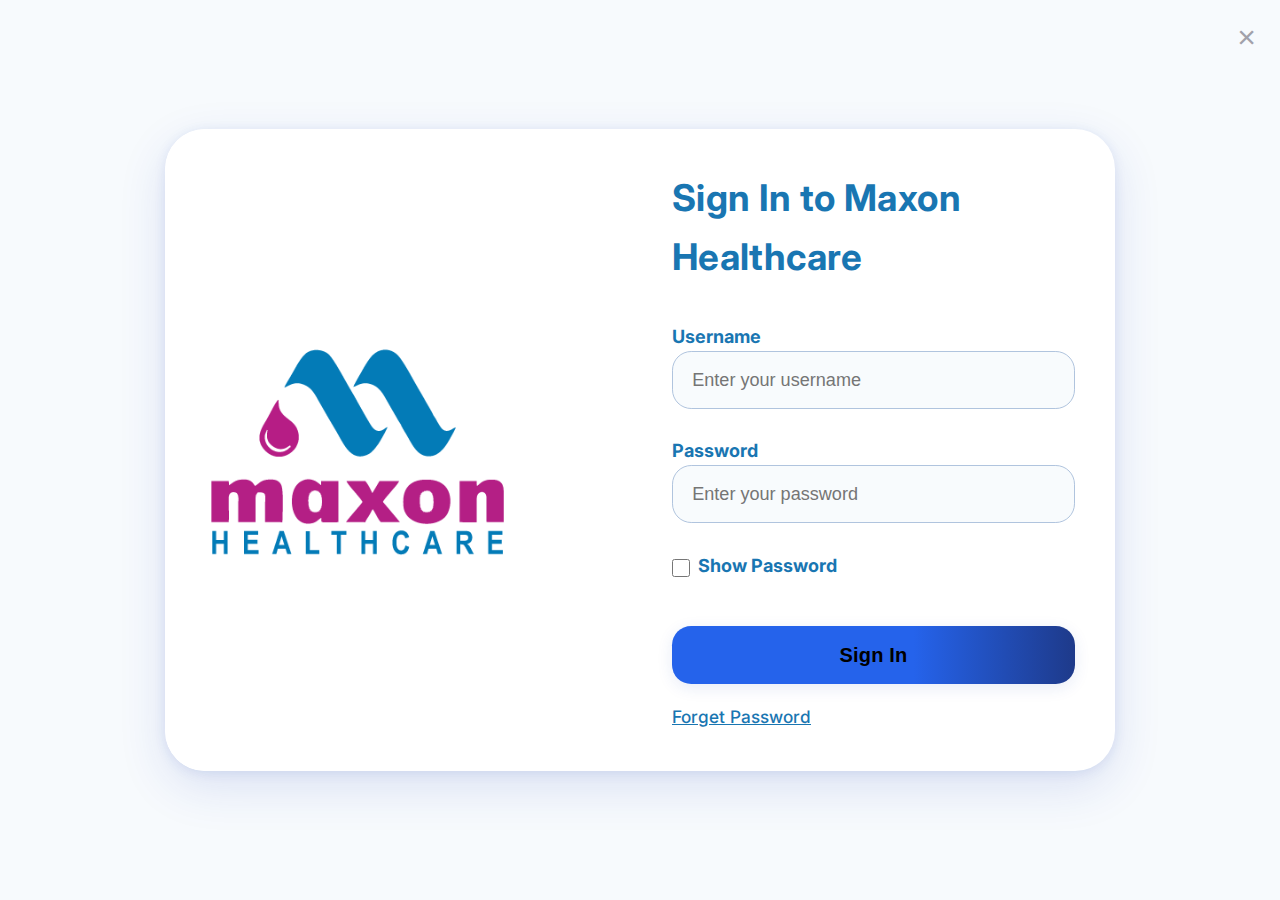
<file: dashboard.html>
<!DOCTYPE html>
<html lang="en">
<head>
    <meta charset="UTF-8">
    <meta name="viewport" content="width=device-width, initial-scale=1.0">
    <title>Maxon Dashboard</title>
    <link rel="icon" type="image/png" href="maxonlogo.png">
    <link rel="stylesheet" href="style.css">
    <link rel="stylesheet" href="https://cdnjs.cloudflare.com/ajax/libs/font-awesome/6.4.2/css/all.min.css">
    <style>
        body {
            background: linear-gradient(135deg, #f8fbfd 60%, #e0e7ff 100%);
            min-height: 100vh;
            animation: fadeInBg 1.2s;
        }
        @keyframes fadeInBg {
            from { opacity: 0; }
            to { opacity: 1; }
        }
        .dashboard-header {
            display: flex;
            align-items: center;
            justify-content: space-between;
            background: rgba(102,126,234,0.85);
            backdrop-filter: blur(8px);
            box-shadow: 0 4px 24px rgba(102,126,234,0.10);
            padding: 0 24px;
            height: 88px;
            position: sticky;
            top: 0;
            z-index: 100;
            border-bottom-left-radius: 18px;
            border-bottom-right-radius: 18px;
            animation: fadeInDownwards 0.7s;
        }
        .dashboard-logo img {
            height: 60px;
            background: #fff;
            border-radius: 10px;
            padding: 4px 12px;
            box-shadow: 0 2px 8px rgba(90,103,216,0.08);
            transition: transform 0.2s;
        }
        /*.dashboard-logo img:hover {
            transform: scale(1.06) rotate(-2deg);*/
        }
        .profile-menu {
            position: relative;
            display: flex;
            align-items: center;
        }
        .profile-avatar {
            width: 48px;
            height: 48px;
            border-radius: 50%;
            background: linear-gradient(135deg, #667eea 60%, #a3bffa 100%);
            display: flex;
            align-items: center;
            justify-content: center;
            font-size: 22px;
            font-weight: 700;
            color: #fff;
            cursor: pointer;
            margin-left: 12px;
            box-shadow: 0 2px 12px rgba(102,126,234,0.18);
            border: 2.5px solid #fff;
            transition: box-shadow 0.2s, transform 0.2s;
        }
        .profile-avatar:hover {
            box-shadow: 0 0 0 4px #a3bffa, 0 2px 16px #667eea44;
            transform: scale(1.08);
        }
        .profile-dropdown {
            display: none;
            position: absolute;
            right: 0;
            top: 60px;
            background: #fff;
            box-shadow: 0 8px 32px rgba(90,103,216,0.18);
            border-radius: 14px;
            min-width: 200px;
            z-index: 10;
            opacity: 0;
            transform: translateY(-10px);
            transition: opacity 0.25s, transform 0.25s;
        }
        .profile-dropdown.active {
            display: block;
            opacity: 1;
            transform: translateY(0);
        }
        .profile-dropdown ul {
            list-style: none;
            margin: 0;
            padding: 0;
        }
        .profile-dropdown li {
            padding: 15px 22px;
            cursor: pointer;
            font-size: 17px;
            color: #2c3e50;
            display: flex;
            align-items: center;
            gap: 12px;
            border-bottom: 1px solid #f1f5f9;
            transition: background 0.2s, color 0.2s;
        }
        .profile-dropdown li:last-child {
            border-bottom: none;
        }
        .profile-dropdown li:hover {
            background: #f1f5f9;
            color: #667eea;
        }
        .dashboard-main {
            max-width: 900px;
            margin: 4vw auto 0 auto;
            background: rgba(255,255,255,0.98);
            border-radius: 22px;
            box-shadow: 0 6px 32px rgba(90,103,216,0.10);
            padding: 4vw 2vw 6vw 2vw;
            position: relative;
            animation: fadeInUp 1s;
        }
        @keyframes fadeInUp {
            from { opacity: 0; transform: translateY(40px); }
            to { opacity: 1; transform: translateY(0); }
        }
        .dashboard-title {
            font-size: 2.3rem;
            font-weight: 800;
            color: #2c3e50;
            margin-bottom: 10px;
            letter-spacing: -1px;
        }
        .dashboard-subtitle {
            font-size: 1.15rem;
            color: #7b8794;
            margin-bottom: 28px;
        }
        .dashboard-user {
            font-size: 1.13rem;
            color: #667eea;
            margin-bottom: 32px;
        }
        .dashboard-actions-card {
            display: flex;
            flex-direction: column;
            align-items: center;
            background: rgba(245,247,255,0.95);
            border-radius: 18px;
            box-shadow: 0 2px 16px #a3bffa33;
            padding: 32px 18px 24px 18px;
            margin-bottom: 36px;
            border: 1.5px solid #e2e8f0;
        }
        .dashboard-actions {
            display: flex;
            gap: 24px;
            flex-wrap: wrap;
            justify-content: center;
            width: 100%;
        }
        .action-btn {
            display: inline-flex;
            align-items: center;
            gap: 10px;
            font-size: 1.13rem;
            font-weight: 700;
            border: none;
            outline: none;
            border-radius: 999px;
            padding: 15px 38px;
            background: linear-gradient(90deg, #667eea 60%, #5a67d8 100%);
            color: #fff;
            box-shadow: 0 2px 12px #667eea33;
            cursor: pointer;
            transition: background 0.2s, box-shadow 0.2s, transform 0.2s;
            text-decoration: none;
            font-family: inherit;
            letter-spacing: 0.5px;
        }
        .action-btn i {
            font-size: 1.2em;
        }
        .action-btn:hover {
            background: linear-gradient(90deg, #5a67d8 60%, #667eea 100%);
            box-shadow: 0 4px 24px #667eea44;
            transform: translateY(-2px) scale(1.04);
        }
        .report-section-card {
            background: rgba(255,255,255,0.98);
            border-radius: 18px;
            box-shadow: 0 2px 16px #a3bffa33;
            padding: 28px 12px 18px 12px;
            border: 1.5px solid #e2e8f0;
        }
        .pdf-viewer {
            width: 100%;
            min-height: 480px;
            border: 2.5px solid #e2e8f0;
            border-radius: 14px;
            margin-bottom: 0;
            box-shadow: 0 2px 16px #a3bffa33;
            transition: box-shadow 0.2s, border-color 0.2s;
        }
        .pdf-viewer:hover {
            box-shadow: 0 4px 32px #667eea44;
            border-color: #667eea;
        }
        @media (max-width: 600px) {
            .dashboard-header {
                flex-direction: row;
                height: auto;
                padding: 10px 8px;
                border-radius: 0 0 16px 16px;
                justify-content: space-between;
                align-items: center;
            }
            .dashboard-logo {
                justify-content: flex-start;
                flex: 1 1 0%;
                display: flex;
                align-items: center;
            }
            .profile-menu {
                justify-content: flex-end;
                flex: 1 1 0%;
                display: flex;
                align-items: center;
            }
            .dashboard-logo img {
                height: 38px;
            }
            .dashboard-main {
                padding: 16px 2vw 24px 2vw;
            }
            .dashboard-actions {
                flex-direction: column;
                gap: 16px;
            }
            .action-btn {
                padding: 12px 16px;
                font-size: 1rem;
                width: 100%;
                justify-content: center;
            }
            .dashboard-actions-card {
                padding: 18px 4px 14px 4px;
            }
            .report-section-card {
                padding: 12px 2px 8px 2px;
            }
            .pdf-viewer {
                min-height: 260px;
            }
        }
        /* Responsive PDF Modal */
        #pdfModal {
            display: none;
            position: fixed;
            top: 0; left: 0;
            width: 100vw; height: 100vh;
            background: rgba(0,0,0,0.45);
            z-index: 3000;
            align-items: center;
            justify-content: center;
            overflow: auto;
        }
        #pdfModal .pdf-modal-content {
            position: relative;
            background: #fff;
            border-radius: 18px;
            box-shadow: 0 8px 32px rgba(90,103,216,0.18);
            width: 90vw;
            max-width: 900px;
            height: 80vh;
            max-height: 90vh;
            display: flex;
            flex-direction: column;
            overflow: hidden;
        }
        #pdfModal iframe {
            width: 100%;
            height: 100%;
            border: none;
            border-radius: 0 0 18px 18px;
            flex: 1 1 auto;
            background: #f8fbfd;
        }
        #pdfModal .close-btn {
            position: absolute;
            background: #fff;
            border: 2px solid #667eea;
            font-size: 2.2rem;
            color: #667eea;
            cursor: pointer;
            z-index: 3010;
            line-height: 1;
            padding: 0 16px 2px 16px;
            border-radius: 50%;
            box-shadow: 0 2px 8px #667eea22;
            transition: background 0.2s, color 0.2s, box-shadow 0.2s;
            width: 50px;
            height: 50px;
            display: flex;
            align-items: center;
            justify-content: center;
        }
        #pdfModal .close-btn-desktop {
            top: 18px;
            right: 24px;
            display: flex;
        }
        #pdfModal .close-btn-desktop::before {
            content: '\00d7';
            font-size: 2.2rem;
            color: #667eea;
            display: block;
            width: 100%;
            text-align: center;
        }
        #pdfModal .close-btn-mobile {
            top: 18px;
            right: 24px;
            display: none;
        }
        #pdfModal .close-btn:hover {
            background: #667eea;
            color: #fff;
            box-shadow: 0 4px 16px #667eea44;
        }
        @media (max-width: 900px) {
            #pdfModal .pdf-modal-content {
                width: 98vw;
                height: 90vh;
                max-width: 99vw;
                max-height: 98vh;
                border-radius: 0.8rem;
            }
            #pdfModal .close-btn-desktop {
                display: none !important;
            }
            #pdfModal .close-btn-mobile {
                display: flex !important;
                position: absolute;
                top: 10px;
                right: 10px;
                font-size: 2.5rem;
                padding: 0 18px 2px 18px;
            }
        }
        @media (max-width: 600px) {
            #pdfModal .pdf-modal-content {
                width: 100vw;
                height: 100vh;
                border-radius: 0;
                max-width: 100vw;
                max-height: 100vh;
            }
            #pdfModal .close-btn-desktop {
                display: none !important;
            }
            #pdfModal .close-btn-mobile {
                display: flex !important;
                position: absolute;
                top: 12px;
                right: 12px;
                font-size: 2.7rem;
                padding: 0 22px 4px 22px;
            }
        }
        .progress-bar-container {
            width: 100%;
            height: 5px;
            background: #e0e7ff;
            border-radius: 4px;
            overflow: hidden;
            display: block;
        }
        .progress-bar {
            height: 100%;
            width: 0%;
            background: linear-gradient(90deg, #667eea 60%, #5a67d8 100%);
            transition: width 0.4s cubic-bezier(0.4,0,0.2,1);
        }
    </style>
</head>
<body>
    <div id="dashboardContent">
        <header class="dashboard-header">
            <div class="dashboard-logo">
                <img src="maxonlogo.png" alt="Maxon Logo">
            </div>
            <div class="profile-menu" id="profileMenu" style="display:none;">
                <span class="profile-avatar" id="profileAvatar">A</span>
                <div class="profile-dropdown" id="profileDropdown">
                    <ul>
                        <li onclick="showReport()"><i class="fa-solid fa-file-lines"></i>View Report</li>
                        <li onclick="downloadReport()"><i class="fa-solid fa-download"></i>Download Report</li>
                        <li onclick="signOut()"><i class="fa-solid fa-right-from-bracket"></i>Sign Out</li>
                    </ul>
                </div>
            </div>
        </header>
        <div class="progress-bar-container" id="progressBarContainer" style="display:block; margin-bottom: 12px;">
            <div class="progress-bar" id="progressBar" style="width:70%;"></div>
        </div>
        <main class="dashboard-main section-fade-in animate-up" id="dashboardMain" style="display:none;">
            <div class="dashboard-title" id="userName">
                <span id="userNameText">Welcome, [Name]</span>
            </div>
            <div class="dashboard-subtitle">Your personalized health dashboard</div>
            <div class="dashboard-user" id="userEmail">Email: <b>Not Found</b></div>
            <div class="dashboard-actions-card">
                <div class="dashboard-actions">
                    <button class="action-btn view-btn" onclick="showReport()"><i class="fa-solid fa-eye"></i> View Report</button>
                    <a href="#" id="downloadReportBtn" download class="action-btn download-btn"><i class="fa-solid fa-download"></i> Download Report</a>
                </div>
            </div>
        </main>
    </div>
    <!-- PDF Report Modal -->
    <div id="pdfModal">
      <!-- Desktop/Tablet Close Button -->
      <button onclick="closePdfModal()" aria-label="Close" class="close-btn close-btn-desktop"></button>
      <div class="pdf-modal-content">
        <!-- Mobile Close Button -->
        <button onclick="closePdfModal()" aria-label="Close" class="close-btn close-btn-mobile">&times;</button>
        <iframe id="pdfReportFrame" src="" allowfullscreen></iframe>
      </div>
    </div>
    <script>
        // Profile menu toggle

        const avatar = document.getElementById('profileAvatar');
        const dropdown = document.getElementById('profileDropdown');
        document.addEventListener('click', function(e) {
            if (avatar.contains(e.target)) {
                dropdown.classList.toggle('active');
            } else if (!dropdown.contains(e.target)) {
                dropdown.classList.remove('active');
            }
        });
        // Menu actions
        function showReport() {
            // Get the PDF URL from the iframe or fallback
            const pdfFrame = document.getElementById('pdfReportFrame');
            const pdfUrl = pdfFrame && pdfFrame.src ? pdfFrame.src : 'Profile_maxon.pdf';

            // Simple mobile detection
            const isMobile = /iPhone|iPad|iPod|Android/i.test(navigator.userAgent);

            if (isMobile) {
                // On mobile, open PDF in a new tab
                window.open(pdfUrl, '_blank');
            } else {
                // On desktop, show the modal
                document.getElementById('pdfModal').style.display = 'flex';
                if (typeof dropdown !== 'undefined') dropdown.classList.remove('active');
            }
        }
        function downloadReport() {
            window.open('Profile_maxon.pdf', '_blank');
            dropdown.classList.remove('active');
        }
        // Animate section fade-in
        document.addEventListener('DOMContentLoaded', function() {
            const section = document.querySelector('.section-fade-in');
            section.classList.add('animate-up');
        });
        // Only keep signOut function
        function signOut() {
            // Clear session cookie and localStorage
            //document.cookie = 'maxon_session=; expires=Thu, 01 Jan 1970 00:00:00 UTC; path=/;';
            localStorage.removeItem('userData');

            window.location.href = 'login.html';
        }
        // PDF modal logic
        function closePdfModal() {
            document.getElementById('pdfModal').style.display = 'none';
        }
        // --- Authenticate and fetch user data from backend on load ---
        document.addEventListener('DOMContentLoaded', async function() {
          // Show progress bar below header
          const progressBarContainer = document.getElementById('progressBarContainer');
          const progressBar = document.getElementById('progressBar');
          const profileMenu = document.getElementById('profileMenu');
          const dashboardMain = document.getElementById('dashboardMain');
          progressBarContainer.style.display = 'block';
          progressBar.style.width = '10%';
          profileMenu.style.display = 'none';
          dashboardMain.style.display = 'none';

          // Get username (name) and password from localStorage
          let userDataStr = localStorage.getItem('userData');
          if (!userDataStr) {
            progressBar.style.width = '100%';
            setTimeout(() => progressBarContainer.style.display = 'none', 400);
            alert('You are not logged in! Please log in.');
            window.location.href = 'login.html';
            return;
          }
          let userData;
          try {
            userData = JSON.parse(userDataStr);
          } catch {
            progressBar.style.width = '100%';
            setTimeout(() => progressBarContainer.style.display = 'none', 400);
            alert('Session data is corrupted. Please log in again.');
            return;
          }
          if (!userData.name || !userData.password) {
            progressBar.style.width = '100%';
            setTimeout(() => progressBarContainer.style.display = 'none', 400);
            alert('Session data is incomplete. Please log in again.');
            return;
          }
          try {
            progressBar.style.width = '10%';
            const response = await fetch('/dashboard', {
              method: 'POST',
              headers: { 'Content-Type': 'application/json' },
              body: JSON.stringify({ name: userData.name, password: userData.password })
            });
            progressBar.style.width = '50%';
            if (response.ok) {
                //return alert('Login successfully!');
            }
            else {
                progressBar.style.width = '100%';
                setTimeout(() => progressBarContainer.style.display = 'none', 400);
                alert('Session expired or invalid EmpId');
                signOut();
                window.location.href = 'login.html';
                return;
            }
            const data = await response.json();
            progressBar.style.width = '90%';
            // Update UI with backend data
            document.getElementById('userName').textContent = `Welcome, Emp ID: ${data.emp_id || ''}`;
            const pdfUrl = data.pdf || 'Profile_maxon.pdf';
            if (data.pdf && data.pdf_filename) {
                const base64Pdf = data.pdf;
                const pdfFilename = data.pdf_filename;
                const binaryString = atob(base64Pdf);
                const len = binaryString.length;
                const bytes = new Uint8Array(len);
                for (let i = 0; i < len; i++) {
                    bytes[i] = binaryString.charCodeAt(i);
                }
                const blob = new Blob([bytes], {type: 'application/pdf'});
                const blobUrl = URL.createObjectURL(blob);
                document.getElementById('pdfReportFrame').src = blobUrl;
                const downloadBtn = document.getElementById('downloadReportBtn');
                downloadBtn.download = data.pdf_filename;
                downloadBtn.href = blobUrl;
                window.addEventListener('beforeunload', () => {
                    URL.revokeObjectURL(blobUrl);
                });
            }
            // Hide progress bar after everything is loaded
            progressBar.style.width = '100%';
            setTimeout(() => {
                progressBarContainer.style.display = 'none';
                profileMenu.style.display = 'flex';
                dashboardMain.style.display = 'block';
            }, 500);
          } catch (err) {
            progressBar.style.width = '100%';
            setTimeout(() => progressBarContainer.style.display = 'none', 400);
            alert(err);
          }
        });
    </script>
</body>
</html>
</file>
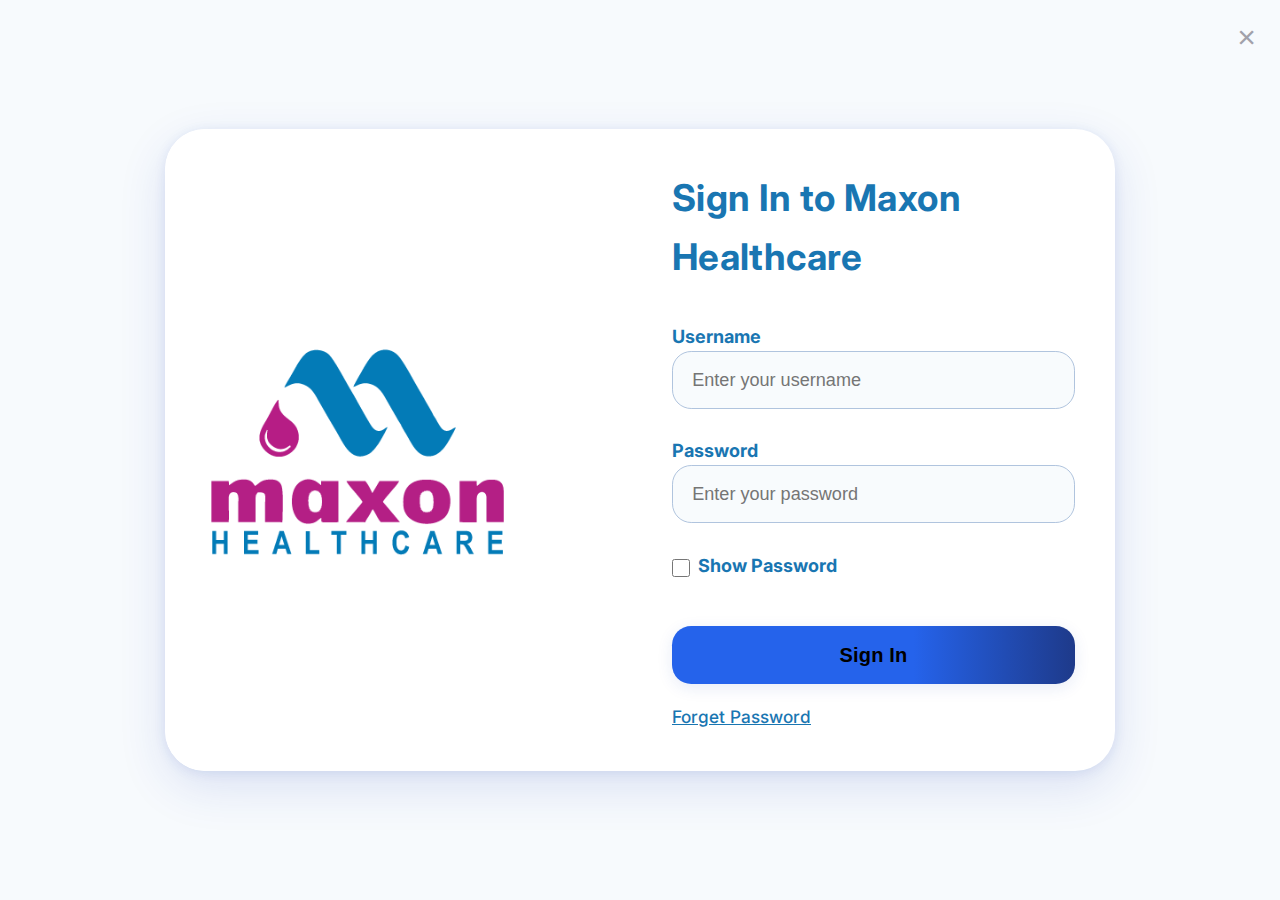
<file: login.html>
<!DOCTYPE html>
<html>
<head>
  <title>Login - Maxon Healthcare</title>
  <meta charset="utf-8" />
  <meta name="viewport" content="width=device-width, initial-scale=1.0">
  <link rel="icon" type="image/png" href="maxonlogo.png">
  <link rel="stylesheet" href="style.css">
</head>
<body>
<script>
document.addEventListener('DOMContentLoaded', function() {
  openLoginPopup();
});
if (localStorage.getItem('userData').length > 0) {
        //alert('You are already logged in!');
        window.location.href = 'dashboard.html';
      }
</script>
<div id="loginPopup">
  <div class="login-landscape-container">
    <!-- Logo Side -->
    <div class="login-logo-side">
      <img src="maxonlogo.png" alt="Maxon Healthcare Logo">
    </div>
    <button onclick="closeLoginPopup()" class="close-btn" aria-label="Close">&times;</button>
    <div class="login-divider"></div>
    <!-- Form Side -->
    <div class="login-form-side">
      <h2>Sign In to Maxon Healthcare</h2>
      <form id="modalLoginForm">
        <div>
          <label for="modalLoginEmail">Username</label>
          <input id="modalLoginEmail" name="username" type="text" required placeholder="Enter your username">
        </div>
        <div>
          <label for="modalLoginPassword">Password</label>
          <input id="modalLoginPassword" name="password" type="password" required placeholder="Enter your password">
        </div>
        <div class="show-password-row">
          <input type="checkbox" id="showPassword">
          <label for="showPassword">Show Password</label>
        </div>
        <div id="modalLoginError" style="display:none; color: red; text-align: center;"></div>
        <button type="submit">Sign In</button>
      </form>
      <a href="#">Forget Password</a>
    </div>
  </div>
</div>

<script>



// Open login popup
function openLoginPopup() {
    document.getElementById('loginPopup').style.display = 'flex';
}
// Close login popup
function closeLoginPopup() {
    document.getElementById('loginPopup').style.display = 'none';
    document.getElementById('modalLoginForm').reset();
    document.getElementById('modalLoginError').style.display = 'none';
    // If on login.html as a standalone page, redirect to home
    if (window.location.pathname.endsWith('login.html')) {
        window.location.href = 'index.html';
    }
}
// Dismiss login popup when clicking outside or pressing Escape
(function() {
  const loginPopup = document.getElementById('loginPopup');
  if (loginPopup) {
    loginPopup.addEventListener('click', function(e) {
      if (e.target === loginPopup) closeLoginPopup();
    });
    document.addEventListener('keydown', function(e) {
      if (loginPopup.style.display === 'flex' && (e.key === 'Escape' || e.keyCode === 27)) closeLoginPopup();
    });
  }
})();
// Login validation logic
const modalLoginForm = document.getElementById('modalLoginForm');
if (modalLoginForm) {
  modalLoginForm.addEventListener('submit', async function(e) {

    e.preventDefault();
    const name = document.getElementById('modalLoginEmail').value.trim();
    const password = document.getElementById('modalLoginPassword').value;

    if (!name || !password) {
      alert('Please enter both username and password.');
      return;
    }

    try {
      const response = await fetch('/login', {
        method: 'POST',
        headers: { 'Content-Type': 'application/json' },
        body: JSON.stringify({ name, password })
      });

      if (response.ok) {
        // Save user data to localStorage for dashboard authentication
        localStorage.setItem('userData', JSON.stringify({ name, password }));
        window.location.href = 'dashboard.html';
        //store the username and password
        //const data = await response.json();
                // Display HTML message content
                //if (true) {
                //   document.documentElement.innerHTML = data.html;
                //   document.getElementById('userName').textContent = 'Welcome, '+data.emp_id;
                //   alert('executing in login.html');
                //} else {
                //    document.documentElement.innerHTML = '<p style="color: grey;">No HTML message provided in the response.</p>';
                //}
      } else {
        alert('Wrong username or password');
        document.getElementById('modalLoginError').textContent = 'Invalid username or password';
        document.getElementById('modalLoginError').style.display = 'block';
      }
    } catch (err) {
      alert(err);
    }
  });
}
// Update Login button in mobile and desktop to open popup
document.addEventListener('DOMContentLoaded', function() {
  document.querySelectorAll('a[href="login.html"], .menu-item-action[href="login.html"]').forEach(function(btn) {
    btn.addEventListener('click', function(e) {
      e.preventDefault();
      openLoginPopup();
    });
  });
});
document.getElementById('showPassword').addEventListener('change', function() {
  var pwd = document.getElementById('modalLoginPassword');
  pwd.type = this.checked ? 'text' : 'password';
});
</script>
<!--script src="main.js"></script-->
</body>
</html>
</file>
<file: style.css>
/* ========================================
   MAXON HEALTHCARE - CLEANED STYLE.CSS
   ======================================== */

/* Import Google Fonts for consistent typography */
@import url('https://fonts.googleapis.com/css2?family=Inter:wght@300;400;600;700;800;900&display=swap');

/* ========================================
   BASE STYLES & RESET
   ======================================== */
* {
    margin: 0;
    padding: 0;
    box-sizing: border-box;
}

body {
    font-family: 'Inter', sans-serif;
    line-height: 1.6;
    color: #2c3e50; /* Dark blue-gray for excellent contrast */
    background-color: #f7fafd; /* Very light, almost white background for clean premium feel */
    overflow-x: hidden; /* Prevent horizontal scroll due to animations */
    min-height: 100vh;
}

html, body {
    height: 100%;
    min-height: 100%;
}




/* ========================================
   HEADER STYLES (From test.html) - FIXED LAYOUT
   ======================================== */

/* Main Header Container - Sticky header with modern design */
#header_div {
    position: fixed !important;
    width: 100vw ;
    height: 100px ;
    background: #fff !important;
    z-index: 10;
    border-bottom: none !important;
    box-shadow: none !important;
}

/* Logo Section - Left side of header */
#header_div_left .logo-img {
    height: 72px;
    width: auto;
    cursor: pointer;
    object-fit: contain; /* Maintains aspect ratio */
    margin-right: 0; /* Remove any margin to eliminate gap */
}

/* Main Navigation - Right next to logo */
#header_div_right {
    flex-grow: 1; /* Takes available space */
    display: flex;
    justify-content: flex-start; /* Changed: Start from left, right next to logo */
    align-items: center;
    height: 100%;
    margin-left: 0; /* Remove any margin to eliminate gap */
}

.main-nav {
    display: flex;
    gap: 25px; /* Spacing between navigation items */
    font-size: 18px;
    list-style: none;
    margin: 0;
    padding: 0;
    margin-left: 0; /* Ensure no left margin */
}

.main-nav li a {
    text-decoration: none;
    color: #2c3e50;
    font-weight: 600;
    padding: 10px 0;
    transition: color 0.3s ease, transform 0.3s ease;
    position: relative; /* Needed for underline effect */
}

/* Hover effects for navigation links */
.main-nav li a:hover {
    color: #667eea; /* Primary blue color on hover */
    transform: translateY(-2px); /* Slight lift effect */
}

/* Animated underline effect on hover */
.main-nav li a::after {
    content: '';
    position: absolute;
    width: 0;
    height: 2px;
    bottom: 0;
    left: 0;
    background-color: #667eea;
    transition: width 0.3s ease;
}

.main-nav li a:hover::after {
    width: 100%;
}

/* Action Buttons - Right side of header */
.header_button {
    flex-shrink: 0; /* Prevents shrinking */
    display: flex;
    align-items: center;
    height: 100%;
    margin-left: auto; /* Push to the right */
}

.action-buttons {
    display: flex;
    align-items: center;
    gap: 15px;
    list-style: none;
    margin: 0;
    padding: 0;
}

.action-buttons li {
    cursor: pointer;
    display: flex;
    align-items: center;
    gap: 5px;
    font-size: 16px;
    font-weight: 500;
    color: #4a5568;
    transition: color 0.3s ease, transform 0.3s ease;
}

.action-buttons li img {
    width: 25px;
    height: 25px;
    object-fit: contain;
}

.action-buttons li:hover {
    color: #667eea;
    transform: translateY(-2px);
}

.action-buttons li a {
    text-decoration: none;
    color: inherit;
}

/* ========================================
   SCROLL ANIMATIONS - FIXED FADE EFFECT
   ======================================== */

/* General Fade-in for sections on scroll - REDUCED FADE */
.section-fade-in {
    opacity: 0.9; /* Start more visible instead of completely invisible */
    transform: translateY(40px); /* Smaller movement to reduce jarring effect */
    transition: opacity 0.6s cubic-bezier(0.25, 0.46, 0.45, 0.94), 
                transform 0.6s cubic-bezier(0.25, 0.46, 0.45, 0.94);
}

/* Animation when scrolling DOWN - sections come from bottom */
.section-fade-in.animate-up {
    opacity: 1;
    transform: translateY(0);
}

/* Animation when scrolling UP - sections come from top */
.section-fade-in.animate-down {
    opacity: 1;
    transform: translateY(0);
    animation: fadeInDownwards 0.6s cubic-bezier(0.25, 0.46, 0.45, 0.94);
}

/* Keyframe for sections coming from above when scrolling up */
@keyframes fadeInDownwards {
    from { 
        opacity: 0.8; /* Less dramatic fade */
        transform: translateY(-40px); /* Smaller movement */
    }
    to { 
        opacity: 1; 
        transform: translateY(0); 
    }
}

/* ========================================
   ANIMATIONS
   ======================================== */

/* Menu fade-in animations for header elements */
@keyframes menuFadeIn {
    0% { opacity: 0; transform: translateX(-40px); }
    100% { opacity: 1; transform: translateX(0); }
}

@keyframes menuFadeInRight {
    0% { opacity: 0; transform: translateX(40px); }
    100% { opacity: 1; transform: translateX(0); }
}

/* Button hover animation */
@keyframes bounce-scale {
    0%, 100% { transform: scale(1); }
    50% { transform: scale(1.06); box-shadow: 0 20px 40px rgba(0, 0, 0, 0.3); }
}

.btn-primary:hover {
    animation: bounce-scale 0.4s ease-in-out;
}

/* ========================================
   HERO SECTION STYLES
   ======================================== */

/* Hero background with gradient overlay */
.hero-background {
    background-image: linear-gradient(rgba(0, 50, 120, 0.95), rgba(0, 50, 120, 0.99)), url("Images/Home Background.jpg");
    background-position: center center;
    background-repeat: no-repeat;
    background-size: cover;
    position: relative;
    overflow: hidden; /* Hide overflow from particles */
}

/* Hero text animations */
.hero-title, .hero-subtitle, .discover-btn-float {
  animation: none !important;
  transition: none !important;
  transform: none !important;
  opacity: 1 !important;
}

/* Hero animation keyframes 
@keyframes fadeInDown {
    from { opacity: 0; transform: translateY(-80px); }
    to { opacity: 1; transform: translateY(0); }
}

@keyframes fadeInUp {
    from { opacity: 0; transform: translateY(80px); }
    to { opacity: 1; transform: translateY(0); }
}

@keyframes zoomIn {
    from { opacity: 0; transform: scale(0.5); }
    to { opacity: 1; transform: scale(1); }
}*/

/* ========================================
   CARD EFFECTS & HOVER ANIMATIONS
   ======================================== */

/* Card hover effects for services, testimonials, etc. */
.card-effect {
    transition: transform 0.4s cubic-bezier(0.25, 0.46, 0.45, 0.94), 
                box-shadow 0.4s cubic-bezier(0.25, 0.46, 0.45, 0.94), 
                border-color 0.4s ease-out;
    border: 1px solid #e9eff5;
    border-radius: 1.25rem;
}

.card-effect:hover {
    transform: translateY(-15px) rotateX(3deg); /* 3D lift effect */
    box-shadow: 0 25px 50px rgba(0, 0, 0, 0.2);
    border-color: #003366;
}

.card-effect .fas {
    transition: color 0.4s cubic-bezier(0.25, 0.46, 0.45, 0.94), 
                transform 0.4s cubic-bezier(0.25, 0.46, 0.45, 0.94);
}

.card-effect:hover .fas {
    color: #003366;
    transform: scale(1.25) rotateY(15deg);
}

/* ========================================
   SERVICE CARDS - ORIGINAL STYLING
   ======================================== */

/* Service card styling with background images - ORIGINAL DESIGN */
.service-card {
    position: relative;
    width: 100%;
    height: 250px; /* Fixed height to match image size */
    background-size: cover;
    background-position: center;
    background-repeat: no-repeat;
    border-radius: 0; /* Square to match image shape */
    overflow: hidden;
    transition: all 0.4s ease;
    border-bottom: 4px solid #ee8ce3; /* Pink border bottom */
}

.service-card .service-content {
    position: relative;
    z-index: 2;
    padding: 1.5rem;
    text-align: center;
    color: white;
    height: 100%;
    display: flex;
    flex-direction: column;
    justify-content: center;
    align-items: center;
    background: rgba(0, 0, 0, 0.8); /* Much darker overlay for better text readability */
}

.service-card .service-content i {
    font-size: 2.5rem;
    margin-bottom: 0.75rem;
    color: white;
    text-shadow: 3px 3px 6px rgba(0, 0, 0, 0.9); /* Stronger text shadow */
}

.service-card .service-content h3 {
    font-size: 1.25rem;
    font-weight: 700;
    margin-bottom: 0.75rem;
    color: white;
    text-shadow: 3px 3px 6px rgba(0, 0, 0, 0.9); /* Stronger text shadow */
}

.service-card .service-content p {
    font-size: 0.9rem;
    line-height: 1.5;
    opacity: 1;
    color: white;
    text-shadow: 2px 2px 4px rgba(0, 0, 0, 0.9); /* Stronger text shadow */
}

/* Hover effect for service cards */
.service-card:hover {
    transform: translateY(-8px);
    box-shadow: 0 15px 35px rgba(0, 0, 0, 0.4);
}

/* ========================================
   STATISTICS & COUNTERS
   ======================================== */

/* Animated number counter styling */
.stat-number {
    font-family: 'Inter', sans-serif;
    font-weight: 900;
    color: #003366;
    font-size: 4rem;
    line-height: 1;
    margin-bottom: 0.75rem;
    text-shadow: 1px 1px 4px rgba(0,0,0,0.15);
}

#india-map-section ul {
  list-style-type: disc;
}


.stat-text {
    color: #4a5568;
    font-weight: 600;
}

/* ========================================
   FIXED FOOTER
   ======================================== */

/* Fixed footer at bottom of page */
.fixed-footer {
    position: fixed;
    bottom: 0;
    left: 0;
    right: 0;
    background: linear-gradient(135deg, #667eea 0%, #764ba2 100%);
    color: white;
    padding: 10px 0;
    box-shadow: 0 -2px 10px rgba(0, 0, 0, 0.1);
    z-index: 999;
    opacity: 0;
    pointer-events: none;
    transform: translateY(100%);
    transition: opacity 0.7s cubic-bezier(0.25,0.46,0.45,0.94), transform 0.7s cubic-bezier(0.25,0.46,0.45,0.94);
}

body.show-footer .fixed-footer {
    opacity: 1;
    pointer-events: auto;
    transform: translateY(0);
}

.fixed-footer .container {
    display: flex;
    justify-content: space-between;
    align-items: center;
    max-width: 1200px;
    margin: 0 auto;
    padding: 0 20px;
}

.fixed-footer p {
    margin: 0;
    font-size: 0.9rem;
}

.fixed-footer a {
    color: white;
    text-decoration: none;
    transition: opacity 0.3s ease;
}

.fixed-footer a:hover {
    opacity: 0.8;
}

/* ========================================
   MAIN CONTENT LAYOUT
   ======================================== */

main {
    flex: 1 0 auto;
    padding-bottom: 60px; /* Space for fixed footer */
}

footer {
    flex-shrink: 0;
}


/* ========================================
   RESPONSIVE DESIGN
   ======================================== */

/* Mobile responsive styles */
@media (max-width: 768px) {
    /* Header mobile layout */
    #header_div {

        position: fixed !important;
        top: 0 !important;
        left: 0 !important;
        width: 100vw !important;
        z-index: 2000 !important;
        /*background: transparent !important;*/
        backdrop-filter: none !important;
        box-shadow: none !important;
        height: 30vh !important;
        transition: height 0.4s, background 0.4s !important;
    }
    #header_div.shrunk {
        height: 56px !important;
        background: transparent !important;
    }
    main, .main-content, body > main {
        padding-top: 56px !important;
        transition: padding-top 0.4s !important;
    }

    .main-nav {
        flex-direction: column;
        gap: 10px;
        margin: 20px 0;
        justify-content: center; /* Center nav on mobile */
    }

    .action-buttons {
        flex-wrap: wrap;
        justify-content: center;
        gap: 10px;
    }

    /* Fixed footer mobile layout */
    .fixed-footer .container {
        flex-direction: column;
        gap: 5px;
        text-align: center;
    }

    /* Hero text mobile sizing */
    .hero-title {
        font-size: 2rem !important;
    }

    .hero-subtitle {
        font-size: 1rem !important;
    }

    /* Service cards mobile sizing */
    .service-card {
        min-height: 180px;
    }

    /* Statistics mobile sizing */
    .stat-number {
        font-size: 2.2rem;
    }

    /* Mobile menu enhancements */
    #header_div_right ul li a {
        padding: 8px 12px;
        display: block;
    }
    
    #header_div_right ul li a:hover {
        color: var(--maxon-primary);
    }

    #header_div_left .logo-img, #header_div_left img {
        height: 60px !important;
        max-width: 120px !important;
        min-width: 60px !important;
    }
    #header_div_right ul li a, .header_button ul li a {
        font-size: 5px !important;
        padding: 1px 4px !important;
        border-radius: 10px !important;
    }
    .header_button ul li a img {
        width: 12px !important;
        height: 12px !important;
    }
    /* Home hero image/slideshow sizing for mobile */
    #home-slideshow, .home-hero-img, .slideshow-img {
        height: 180px !important;
        min-height: 120px !important;
        max-height: 200px !important;
        object-fit: contain !important;
    }
    /* Medical camp gallery pop-up animation */
    .gallery-img-pop {
        opacity: 0;
        transform: translateY(40px) scale(0.95);
        transition: opacity 0.6s, transform 0.6s;
        will-change: opacity, transform;
    }
    .gallery-img-pop.pop-in {
        opacity: 1;
        transform: translateY(0) scale(1);
        animation: galleryPop 0.6s cubic-bezier(0.23,1,0.32,1) forwards;
    }
    @keyframes galleryPop {
        0% { opacity: 0; transform: translateY(40px) scale(0.95); }
        100% { opacity: 1; transform: translateY(0) scale(1); }
    }
    /* Staggered animation for each image */
    .gallery-img-pop.pop-in:nth-child(1) { animation-delay: 0.05s; }
    .gallery-img-pop.pop-in:nth-child(2) { animation-delay: 0.15s; }
    .gallery-img-pop.pop-in:nth-child(3) { animation-delay: 0.25s; }
    .gallery-img-pop.pop-in:nth-child(4) { animation-delay: 0.35s; }
    .gallery-img-pop.pop-in:nth-child(5) { animation-delay: 0.45s; }
    .gallery-img-pop.pop-in:nth-child(6) { animation-delay: 0.55s; }
    .gallery-img-pop.pop-in:nth-child(7) { animation-delay: 0.65s; }
    .gallery-img-pop.pop-in:nth-child(8) { animation-delay: 0.75s; }
    .gallery-img-pop.pop-in:nth-child(9) { animation-delay: 0.85s; }
    .gallery-img-pop.pop-in:nth-child(10) { animation-delay: 0.95s; }
    .gallery-grid { display: none !important; }
    .gallery-carousel-1, .gallery-carousel-2 {
        display: flex !important;
        overflow-x: hidden;
        gap: 1rem;
        margin-bottom: 1.5rem;
        scroll-behavior: smooth;
        width: 100vw;
        padding-left: 0.5rem;
    }
    .gallery-carousel-1 img, .gallery-carousel-2 img {
        min-width: 180px;
        max-width: 220px;
        height: 160px;
        object-fit: contain !important;
        border: 2.5px solid #e0e7ff;
        border-radius: 1.1rem;
        padding: 4px;
    }
}

@media (min-width: 769px) {
    .gallery-carousel-1, .gallery-carousel-2 { display: none !important; }
}

/* Small mobile devices */
@media (max-width: 480px) {
    .hero-title {
        font-size: 1.1rem !important;
    }

    .hero-subtitle {
        font-size: 0.8rem !important;
    }

    .service-card {
        min-height: 80px;
    }
}

/* ========================================
   UTILITY CLASSES
   ======================================== */

/* Animation delay classes for staggered animations */
.delay-1 { animation-delay: 0.1s; }
.delay-2 { animation-delay: 0.2s; }
.delay-3 { animation-delay: 0.3s; }
.delay-4 { animation-delay: 0.4s; }
.delay-5 { animation-delay: 0.5s; }

/* Smooth scrolling */
html {
    scroll-behavior: smooth;
}

/* ========================================
   LEGACY SUPPORT (Keeping for compatibility)
   ======================================== */

/* Menu item styling for legacy components */
.menu-item {
    display: flex;
    align-items: center;
    gap: 8px;
    font-weight: bold;
    color: #333;
    text-decoration: none;
}

.menu-item i {
    font-size: 20px;
    color: #667eea;
}

/* Login button styling */
.login-btn {
    background: linear-gradient(135deg, #667eea 0%, #764ba2 100%);
    color: white;
    border: none;
    padding: 10px 20px;
    border-radius: 25px;
    font-weight: 600;
    cursor: pointer;
    transition: all 0.3s ease;
}

.login-btn:hover {
    transform: translateY(-2px);
    box-shadow: 0 10px 20px rgba(102, 126, 234, 0.3);
}

/* ========================================
   ADDITIONAL ELEMENT ANIMATIONS
   ======================================== */

/* Animated elements within sections */
.animated-element {
    opacity: 0;
    transform: translateY(30px);
    transition: opacity 0.8s cubic-bezier(0.25, 0.46, 0.45, 0.94), 
                transform 0.8s cubic-bezier(0.25, 0.46, 0.45, 0.94);
}

.animated-element.animate-in {
    opacity: 1;
    transform: translateY(0);
}

/* Hover animations for interactive elements */
.hover-lift {
    transition: transform 0.3s ease, box-shadow 0.3s ease;
}

.hover-lift:hover {
    transform: translateY(-5px);
    box-shadow: 0 10px 25px rgba(0, 0, 0, 0.15);
}

/* Pulse animation for important elements */
@keyframes pulse-glow {
    0% { box-shadow: 0 0 5px rgba(102, 126, 234, 0.5); }
    50% { box-shadow: 0 0 20px rgba(102, 126, 234, 0.8); }
    100% { box-shadow: 0 0 5px rgba(102, 126, 234, 0.5); }
}

.pulse-glow {
    animation: pulse-glow 2s infinite;
}

/* ========================================
   ENHANCED MENU STYLING - LOGO-BASED COLORS & HOVER EFFECTS
   ======================================== */

/* Logo-based color scheme */
:root {
    --maxon-primary: #0082c6; /* Logo blue */
    --maxon-secondary: #ee8ce3; /* Logo pink */
    --maxon-accent: #00b6c9; /* Logo cyan */
    --maxon-dark: #2c3e50; /* Dark text */
    --maxon-light: #f8fbfd; /* Light background */
}

/* Make menu list blend with background */
#header_div_right ul, .header_button ul, .menu-animate, .menu-animate-right {
  background: transparent !important;
  box-shadow: none !important;
}
#header_div_right ul li a, .header_button ul li a {
  background: transparent !important;
  color: black !important;
  text-shadow: 0 2px 8px rgba(0,0,0,0.4);
}
#header_div_right ul li a:hover, .header_button ul li a:hover {
  color: #ee8ce3 !important;
}

/* Simple menu list styling */
#header_div_right ul li a {
    color: var(--maxon-dark);
    font-weight: 600;
    text-decoration: none;
    transition: color 0.3s ease;
    position: relative;
}

/* Simple hover effect - just color change and underline */
#header_div_right ul li a:hover {
    color: var(--maxon-primary);
}

/* Simple underline on hover */
#header_div_right ul li a::after {
    content: '';
    position: absolute;
    bottom: -5px;
    left: 0;
    width: 0;
    height: 2px;
    background-color: var(--maxon-primary);
    transition: width 0.3s ease;
}

#header_div_right ul li a:hover::after {
    width: 100%;
}

/* Active state - simple highlight */
#header_div_right ul li a.active {
    color: var(--maxon-primary);
}

#header_div_right ul li a.active::after {
    width: 100%;
}

/* Simple header button styling */
.header_button ul li {
    transition: all 0.3s ease;
}

.header_button ul li a {
    color: var(--maxon-primary);
    font-weight: 600;
    transition: all 0.3s ease;
    padding: 8px 12px;
    border-radius: 20px;
    display: flex;
    align-items: center;
    gap: 8px;
}

.header_button ul li a:hover {
    color: var(--maxon-secondary);
    background: rgba(0, 130, 198, 0.1);
    transform: translateY(-2px);
}

.header_button ul li a img {
    width: 20px;
    height: 20px;
    object-fit: contain;
    transition: transform 0.3s ease;
}

.header_button ul li a:hover img {
    transform: scale(1.1);
}

.header_button ul li a span {
    font-size: 14px;
    font-weight: 600;
}

/* Logo hover effect */
#header_div_left img {
    transition: transform 0.3s ease;
    margin-right: 20px; /* Add space between logo and menu */
}

#header_div_left img:hover {
    transform: scale(1.05);
}

/* Mobile menu enhancements */
@media (max-width: 768px) {
    #header_div_right ul li a {
        padding: 8px 12px;
        display: block;
    }
    
    #header_div_right ul li a:hover {
        color: var(--maxon-primary);
    }
}

/* Simple focus states for accessibility */
/*#header_div_right ul li a:focus {
    /*outline: 2px solid var(--maxon-primary);
    outline-offset: 2px;
}*/

/* ===== SERVICE MODAL STYLES ===== */
.service-modal {
    display: none;
    position: fixed;
    top: 0;
    left: 0;
    width: 100%;
    height: 100%;
    background: rgba(0, 0, 0, 0.7);
    z-index: 10000;
    opacity: 0;
    transition: opacity 0.3s ease;
}

.service-modal.active {
    display: flex;
    opacity: 1;
    align-items: center;
    justify-content: center;
}

.service-modal-content {
    background: #fff url('maxonlogo.png') right bottom/70px no-repeat !important;
    min-height: 200px;
    border-radius: 15px;
    overflow: hidden;
    padding: 30px;
    max-width: 600px;
    width: 90%;
    max-height: 80vh;
    position: relative;
    transform: scale(0.7);
    transition: transform 0.3s ease;
    box-shadow: 0 20px 40px rgba(0, 0, 0, 0.3);
}

.service-modal.active .service-modal-content {
    transform: scale(1);
}

.service-modal-close {
    position: absolute;
    top: 15px;
    right: 20px;
    font-size: 28px;
    cursor: pointer;
    color: #999;
    transition: color 0.3s ease;
    width: 30px;
    height: 30px;
    display: flex;
    align-items: center;
    justify-content: center;
    border-radius: 50%;
}

.service-modal-close:hover {
    color: #333;
    background: #f0f0f0;
}

.service-modal-title {
    font-size: 28px;
    font-weight: bold;
    color: #0082c6;
    margin-bottom: 15px;
    padding-right: 40px;
}

.service-modal-desc {
    font-size: 16px;
    line-height: 1.6;
    color: #555;
    margin-bottom: 20px;
}

.service-modal-list {
    font-size: 15px;
    line-height: 1.8;
    color: #666;
}

.service-modal-list li {
    margin-bottom: 8px;
}

/* Modal closing animation */
.service-modal-content.modal-closing {
    transform: scale(0.7);
}

/* Responsive adjustments */
@media (max-width: 768px) {
    .service-modal-content {
        padding: 20px;
        margin: 20px;
    }
    
    .service-modal-title {
        font-size: 24px;
    }
    
    .service-modal-desc {
        font-size: 15px;
    }
    
    .service-modal-list {
        font-size: 14px;
    }
}

/* ===== DYNAMIC FOOTER STYLES ===== */
.fixed-footer {
    position: fixed;
    bottom: 0;
    left: 0;
    width: 100%;
    background: linear-gradient(135deg, #0082c6 0%, #00b6c9 100%);
    color: white;
    padding: 18px 0;
    z-index: 1000;
    transition: all 0.6s cubic-bezier(0.4, 0, 0.2, 1);
    box-shadow: 0 -2px 10px rgba(0, 0, 0, 0.1);
    height: 60px;
    overflow: hidden;
}

.fixed-footer.scrolled {
    height: 50px;
    padding: 15px 0;
}

.fixed-footer.scrolled-more {
    height: 40px;
    padding: 12px 0;
}

.fixed-footer.scrolled-max {
    height: 30px;
    padding: 8px 0;
}

.fixed-footer .container {
    display: flex;
    justify-content: space-between;
    align-items: center;
    max-width: 1200px;
    margin: 0 auto;
    padding: 0 20px;
    transition: all 0.6s cubic-bezier(0.4, 0, 0.2, 1);
}

.fixed-footer p {
    margin: 0;
    font-size: 15px;
    font-weight: 500;
    transition: all 0.6s cubic-bezier(0.4, 0, 0.2, 1);
    opacity: 1;
    transform: translateY(0);
}

.fixed-footer.scrolled p {
    font-size: 14px;
}

.fixed-footer.scrolled-more p {
    font-size: 13px;
}

.fixed-footer.scrolled-max p {
    font-size: 12px;
    opacity: 0.9;
}

.fixed-footer a {
    color: white;
    text-decoration: none;
    transition: color 0.3s ease;
}

.fixed-footer a:hover {
    color: #ee8ce3;
    text-decoration: underline;
}

/* Responsive adjustments for dynamic footer */
@media (max-width: 768px) {
    .fixed-footer {
        height: 55px;
        padding: 16px 0;
    }
    
    .fixed-footer.scrolled {
        height: 45px;
        padding: 13px 0;
    }
    
    .fixed-footer.scrolled-more {
        height: 37px;
        padding: 10px 0;
    }
    
    .fixed-footer.scrolled-max {
        height: 30px;
        padding: 8px 0;
    }
    
    .fixed-footer p {
        font-size: 14px;
    }
    
    .fixed-footer.scrolled p {
        font-size: 13px;
    }
    
    .fixed-footer.scrolled-more p {
        font-size: 12px;
    }
    
    .fixed-footer.scrolled-max p {
        font-size: 11px;
    }
}

@media (max-width: 480px) {
    .fixed-footer .container {
        flex-direction: column;
        gap: 3px;
    }
    
    .fixed-footer {
        height: 60px;
        padding: 15px 0;
    }
    
    .fixed-footer.scrolled {
        height: 50px;
        padding: 12px 0;
    }
    
    .fixed-footer.scrolled-more {
        height: 40px;
        padding: 10px 0;
    }
    
    .fixed-footer.scrolled-max {
        height: 30px;
        padding: 8px 0;
    }
}

/* ===== CERTIFICATIONS SECTION STYLES ===== */
.certification-card {
    position: relative;
    overflow: hidden;
}
.certification-card .cert-overlay {
    position: absolute;
    inset: 0;
    background: rgba(255,255,255,0.35);
    backdrop-filter: blur(8px) saturate(1.2);
    color: #1e3a8a;
    display: flex;
    flex-direction: column;
    align-items: center;
    justify-content: center;
    opacity: 0;
    pointer-events: none;
    transition: opacity 0.3s cubic-bezier(0.4,0,0.2,1);
    font-size: 1.1rem;
    font-weight: 600;
    text-align: center;
    padding: 1.5rem;
    z-index: 2;
}
.certification-card:hover .cert-overlay {
    opacity: 1;
    pointer-events: auto;
}

.certification-card:hover {
    transform: translateY(-10px);
    box-shadow: 0 20px 40px rgba(0, 0, 0, 0.15);
}

.certification-card .certification-img {
  width: auto;
  max-width: 100%;
  height: auto;
  max-height: 150px;
  display: block;
  margin: 0 auto;
  position: relative;
  z-index: 1;
}

.company-logo-slide {
  transition: transform 0.5s cubic-bezier(0.25, 0.46, 0.45, 0.94), opacity 0.5s cubic-bezier(0.25, 0.46, 0.45, 0.94);
  margin: 0 10px;
}

#company-carousel {
  width: 100vw;
  max-width: none;
  margin: 0;
  padding: 0 2vw;
  overflow: hidden;
  position: relative;
  left: 50%;
  right: 50%;
  transform: translateX(-50%);
}

.carousel-inner {
  display: flex;
  align-items: center;
  justify-content: space-between;
  will-change: transform;
  transition: none;
}

#prev-company-slide, #next-company-slide {
  position: absolute;
  top: 50%;
  transform: translateY(-50%);
  background: #e0e7ff;
  color: #1e3a8a;
  border: none;
  border-radius: 50%;
  padding: 0.75rem 0.9rem;
  font-size: 1.3rem;
  box-shadow: 0 2px 8px rgba(30,58,138,0.10);
  cursor: pointer;
  z-index: 20;
  transition: background 0.2s, color 0.2s, box-shadow 0.2s;
}

#prev-company-slide:hover, #next-company-slide:hover {
  background: #60a5fa;
  color: #fff;
  box-shadow: 0 4px 16px rgba(30,58,138,0.18);
}

#prev-company-slide { left: -2.2rem; }
#next-company-slide { right: -2.2rem; }

@media (max-width: 600px) {
  #prev-company-slide { left: 0; }
  #next-company-slide { right: 0; }
  #prev-company-slide, #next-company-slide { padding: 0.5rem 0.7rem; font-size: 1.1rem; }
}

/* Medical Camp Gallery Images - Show full image, border, rounded, shadow, keep animation */
.gallery-grid img,
.gallery-carousel-1 img,
.gallery-carousel-2 img {
  object-fit: contain !important;
  width: 100% !important;
  height: 16rem !important;
  max-height: 260px !important;
  background: #fff;
  border: 3px solid #e0e7ff;
  border-radius: 1.2rem;
  box-shadow: 0 4px 16px rgba(0,0,0,0.10);
  padding: 6px;
  display: block;
}

#prev-company-slide:hover, #next-company-slide:hover {
    background: #60a5fa;
    color: #fff;
    box-shadow: 0 4px 16px rgba(30,58,138,0.18);
  }

@media (max-width: 900px) {
  .gallery-carousel-1 img,
  .gallery-carousel-2 img {
    min-width: 180px;
    max-width: 220px;
    height: 160px !important;
    object-fit: contain !important;
    border: 2.5px solid #e0e7ff;
    border-radius: 1.1rem;
    padding: 4px;
  }
}

@media (max-width: 600px) {
  .gallery-grid img,
  .gallery-carousel-1 img,
  .gallery-carousel-2 img {
    height: 120px !important;
    max-height: 140px !important;
    border-width: 2px;
    border-radius: 0.9rem;
    padding: 2px;
  }
  #slideshow-prev, #slideshow-next {
    top: 25% !important;
  }
  .hero-bottom-flex-row {
    position: relative !important;
    top: -30px !important;
    margin-top: 0 !important;
    padding-top: 500px !important;
  }
  .hero-text-bottom-left {
    margin-top: 0 !important;
    padding-top: 0 !important;
  }
  #home-slideshow-bg .slideshow-img {
    margin-bottom: 0 !important;
    padding-bottom: 0 !important;
  }
  .hero-title {
    font-size: 1.8rem !important;
    line-height: 1.1 !important;
  }
  .hero-subtitle {
    font-size: 1.2rem !important;
    line-height: 1.2 !important;
  }
}

.carousel-outer {
  width: 100vw;
  overflow: hidden;
  position: relative;
  margin-left: calc(-50vw + 50%);
  margin-right: calc(-50vw + 50%);
  padding: 0;
  left: 0;
  right: 0;
  transform: none;
}

.carousel-track {
  display: flex;
  align-items: center;
  will-change: transform;
  transition: none;
  width: max-content;
}

.carousel-track img {
  height: 64px;
  width: auto;
  margin: 0 32px;
  object-fit: contain;
  display: block;
  pointer-events: none;
  user-select: none;
}

.carousel-arrow {
  position: absolute;
  top: 50%;
  transform: translateY(-50%);
  z-index: 10;
  background: #e0e7ff;
  color: #1e3a8a;
  border: none;
  border-radius: 50%;
  padding: 0.75rem 0.9rem;
  font-size: 1.3rem;
  box-shadow: 0 2px 8px rgba(30,58,138,0.10);
  cursor: pointer;
  transition: background 0.2s, color 0.2s, box-shadow 0.2s;
  opacity: 0.85;
}

.carousel-arrow.left { left: 0.5vw; }
.carousel-arrow.right { right: 0.5vw; }
.carousel-arrow:hover { background: #60a5fa; color: #fff; }
@media (min-width: 900px) {
  .carousel-arrow.right { right: 3vw; }
}

@media (min-width: 900px) {
  #home {
    margin-top: 2.5rem;
  }
}

.accreditation-badge {
  display: flex;
  flex-direction: column;
  align-items: center;
  gap: 1.2rem;
}
.badge-circle {
  width: 120px;
  height: 120px;
  border-radius: 50%;
  background: linear-gradient(135deg, #e0e7ff 60%, #c7d2fe 100%);
  display: flex;
  align-items: center;
  justify-content: center;
  box-shadow: 0 4px 32px rgba(30, 64, 175, 0.10);
  position: relative;
  border: 4px solid #6366f1;
  animation: badgeGlow 2.5s infinite alternate;
}
.badge-img {
  height: 70px;
  width: auto;
  object-fit: contain;
  filter: drop-shadow(0 2px 8px rgba(30,64,175,0.10));
}
.badge-label {
  font-size: 1.15rem;
  font-weight: 700;
  color: #1e40af;
  margin-top: 0.5rem;
  letter-spacing: 0.01em;
}
@keyframes badgeGlow {
  0% { box-shadow: 0 0 0 0 #6366f1, 0 4px 32px rgba(30, 64, 175, 0.10); }
  100% { box-shadow: 0 0 24px 8px #6366f1, 0 8px 48px rgba(30, 64, 175, 0.18); }
}
.pulse-glow {
  animation: badgeGlow 2.5s infinite alternate;
}

#loginPopup {
  display: flex !important;
  justify-content: center;
  align-items: center;
  position: fixed;
  inset: 0;
  z-index: 2001;
  background: #f7fafd;
  min-height: 100vh;
  min-width: 100vw;
  overflow: auto;
}

.login-landscape-container {
  max-width: 950px;
  width: 90vw;
  min-height: 420px;
  border-radius: 2.5rem;
  box-shadow: 0 16px 48px rgba(30, 64, 175, 0.13), 0 2px 12px rgba(30, 64, 175, 0.10);
  background: #fff;
  display: flex;
    flex-direction: row;
    align-items: stretch;
    justify-content: center;
  overflow: hidden;
  margin: 0 auto;
  }
.login-logo-side {
  display: flex;
  align-items: center;
  justify-content: center;
  background: #fff;
  border-radius: 2.5rem 0 0 2.5rem;
  min-width: 340px;
  padding: 2.5rem 2rem;
  box-shadow: none;
}
.login-logo-side img {
  width: 100%;
  max-width: 320px;
  height: auto;
  object-fit: contain;
  margin-bottom: 0;
}
.login-divider {
  display: block;
  width: 3px;
  background: #c23ca3; /* Solid red (or use #ff0000 for pure red) */
  margin: 0 2.5rem;
  height: 80%;
  align-self: center;
  border-radius: 2px;
}
.login-form-side {
  display: flex;
  flex-direction: column;
  align-items: flex-start;
  justify-content: center;
  background: transparent;
  border-radius: 0 2.5rem 2.5rem 0;
  padding: 2.5rem 2.5rem;
  min-width: 340px;
  flex: 1;
  position: relative;
}
.login-form-side h2 {
  font-size: 2.3rem;
  font-weight: 700;
  color: #1976b2;
  margin-bottom: 2.2rem;
  text-align: left;
  letter-spacing: 0.01em;
  }
.login-form-side form {
  width: 100%;
  display: flex;
  flex-direction: column;
  gap: 1.5rem;
}
.login-form-side label {
  font-size: 1.13rem;
  color: #1976b2;
  font-weight: 700;
  margin-bottom: 0.4rem;
}
.login-form-side input[type="text"],
.login-form-side input[type="password"] {
  width: 100%;
  padding: 1.1rem 1.2rem;
  border-radius: 1.2rem;
  border: 1.5px solid #b0c4de;
  margin-bottom: 0.2rem;
  font-size: 1.13rem;
  background: #f8fbfd;
  transition: border 0.2s, box-shadow 0.2s;
}
.login-form-side input[type="text"]:focus,
.login-form-side input[type="password"]:focus {
  border-color: #2563eb;
  box-shadow: 0 0 0 2px #2563eb22;
  outline: none;
}
#loginPopup .login-form-side button[type="submit"] {
  background: linear-gradient(90deg, #2563eb 60%, #1e3a8a 100%);
  box-shadow: 0 4px 16px rgba(30,64,175,0.10);
  transition: background 0.2s, box-shadow 0.2s, transform 0.2s;
  font-size: 1.25rem;
  font-weight: 700;
  padding: 1.1rem 0;
  margin-top: 0.5rem;
  border: none;
  border-radius: 1.2rem;
  width: 100%;
  letter-spacing: 0.01em;
}
#loginPopup .login-form-side button[type="submit"]:hover {
  background: linear-gradient(90deg, #1e3a8a 60%, #2563eb 100%);
  box-shadow: 0 8px 32px rgba(30,64,175,0.16);
  transform: translateY(-2px) scale(1.03);
}
.login-form-side a {
  color: #1976b2;
  font-size: 1.08rem;
  margin-top: 1.2rem;
  text-align: left;
  text-decoration: underline;
  transition: color 0.2s;
  font-weight: 500;
}
.login-form-side a:hover {
  color: #c23ca3;
}
#modalLoginError {
  color: #e53e3e;
  font-size: 1rem;
  margin-bottom: 0.5rem;
  text-align: center;
}
/* Show Password checkbox styling */
.login-form-side .show-password-row {
  margin-bottom: 0.5rem;
  text-align: left;
  font-size: 1rem;
  color: #1976b2;
  font-weight: 500;
  display: flex;
  align-items: center;
  gap: 0.5rem;
}
.login-form-side .show-password-row input[type="checkbox"] {
  accent-color: #1976b2;
  width: 1.1rem;
  height: 1.1rem;
}
@media (max-width: 900px) {
  .login-landscape-container {
    flex-direction: column;
    min-width: 0;
    max-width: 99vw;
    border-radius: 1.2rem;
    padding: 0.5rem;
    height: auto;
    box-shadow: 0 8px 32px rgba(30, 64, 175, 0.13), 0 2px 8px rgba(30, 64, 175, 0.10);
  }
  .login-logo-side, .login-form-side {
    border-radius: 1.2rem 1.2rem 0 0;
    min-width: 0;
    padding: 1.2rem 0.7rem;
  }
  .login-logo-side {
    border-radius: 1.2rem 1.2rem 0 0;
    min-width: 0;
    padding: 2rem 0.7rem 1.2rem 0.7rem;
    box-shadow: none;
  }
  .login-logo-side img {
    max-width: 220px;
    margin: 0 auto;
    display: block;
  }
  .login-divider {
    display: none;
  }
  .login-form-side {
    border-radius: 0 0 1.2rem 1.2rem;
    padding: 1.2rem 0.7rem;
    min-width: 0;
    width: 100%;
    align-items: center;
  }
  .login-form-side h2 {
    font-size: 1.5rem;
    text-align: center;
    margin-bottom: 1.2rem;
  }
  .login-form-side form {
    gap: 1rem;
  }
  .login-form-side label {
    font-size: 1rem;
  }
  .login-form-side input[type="text"],
  .login-form-side input[type="password"] {
    font-size: 1rem;
    padding: 0.8rem 1rem;
    border-radius: 0.8rem;
  }
  #loginPopup .login-form-side button[type="submit"] {
    font-size: 1.08rem;
    padding: 0.8rem 0;
    border-radius: 0.8rem;
  }
  .login-form-side a {
    font-size: 0.98rem;
    margin-top: 0.8rem;
    text-align: center;
  }
  .login-form-side .show-password-row {
    font-size: 0.98rem;
  }
}

.menu-animate li {
  opacity: 0;
  transform: translateX(-40px);
}
.menu-animate li.animated {
  animation: menuFadeIn 0.7s cubic-bezier(0.25, 0.46, 0.45, 0.94) forwards;
}
.menu-animate-right li {
  opacity: 0;
  transform: translateX(40px);
}
.menu-animate-right li.animated {
  animation: menuFadeInRight 0.7s cubic-bezier(0.25, 0.46, 0.45, 0.94) forwards;
}
/* Smooth Slideshow Animation like Medall */
/*.slideshow-img {
  width: 90vw !important;
  max-width: 900px;
  margin: 0 auto !important;
  display: block !important;
}*/

/*.slideshow-img.active {
  opacity: 1;
  z-index: 1;
}*/

/*.slideshow-img.fade-out {
  opacity: 0;
  z-index: 0;
}*/

/* Container styling */
#home-slideshow-bg {
  width: 100vw;
  max-width: 100vw;
  height: calc(100vh - clamp(56px, 10vw, 100px));
  min-height: 220px;
  max-height: 100vh;
  position: relative;
  overflow: hidden;
  min-height: 100vh;
  margin-top: 0 !important;
  padding-top: 0 !important;
}

/* Slideshow images: fill container, keep aspect, no overflow */
.slideshow-img {
  width: 100%;
  height: 100%;
  object-fit: cover; /* Fill area, crop if needed */
  display: block;
  margin: 0 auto;
  transition: opacity 0.5s;
}

/* On mobile, show full image (contain), not cropped */
@media (max-width: 900px) {
  #home-slideshow-bg {
    height: calc(60vw + 120px);
    min-height: 160px;
    max-height: 60vh;
  }
  .slideshow-img {
    object-fit: contain !important;
    background: #fff;
  }
}

/* On very small screens, further adjust */
@media (max-width: 600px) {
  #home-slideshow-bg {
    height: 220px;
    min-height: 120px;
    max-height: 260px;
  }
  .slideshow-img {
    object-fit: contain !important;
    width: 100%;
    height: 100%;
    max-width: 100vw;
    max-height: 220px;
  }
}

.close-btn {
  position: absolute;
  top: 1.2rem;
  right: 1.5rem;
  font-size: 2rem;
  color: #a1a1aa;
  background: none;
  border: none;
  cursor: pointer;
  z-index: 10;
  transition: color 0.2s;
}
.close-btn:hover {
  color: #c23ca3;
}
@media (max-width: 900px) {
  .login-form-side {
    position: relative;
    padding: 1.2rem 0.7rem;
  }
  .close-btn {
    position: absolute;
    top: 1.2rem;
    right: 1.2rem;
    z-index: 20;
  }
  .login-landscape-container {
    position: relative;
  }
  .slideshow-img {
    width: 98vw !important;
    max-width: 99vw;
    margin: 0 auto !important;
    display: block !important;
  }
}

/*.company-info-modal-bg {
  background: #fff url('maxonlogo.png') right bottom/70px no-repeat !important;
  min-height: 200px;
  opacity: 0;
  transform: scale(0.92);
  transition: opacity 0.35s cubic-bezier(0.4,0,0.2,1), transform 0.35s cubic-bezier(0.4,0,0.2,1);
}
.company-info-modal-bg.modal-animate-in {
  opacity: 1;
  transform: scale(1);
}
#companyInfoContent {
  position: relative;
  z-index: 1;
}*/
#map {
  width: 100%;
  max-width: 500px;
  margin: 0 auto;
  border-radius: 12px;
  box-shadow: 0 4px 15px rgba(0,0,0,0.2);
}
@media (max-width: 600px) {
  #map {
    max-width: 95vw;
    height: 40vh;
  }
 /* .company-info-modal-bg {
    width: 98vw !important;
    padding: 1.2rem 0.5rem 1.2rem 0.5rem !important;
  }*/
}

/* Map pin drop animation */
.map-pin {
  opacity: 0;
  transform: translateY(-60px) scale(0.7);
  transition: opacity 0.4s, transform 0.4s cubic-bezier(0.4,0,0.2,1);
}
.map-pin.pin-drop {
  opacity: 1;
  transform: translateY(0) scale(1);
}

/* Transparent and blurred menu for desktop */
#header_div, .pc-header {
  background: #fff !important;
}

/* Transparent and blurred menu for mobile */
.mobile-header {
  background: transparent !important;
  backdrop-filter: none !important;
  box-shadow: none !important;
}

/* Home section already uses a background image and slideshow. No change needed for slideshow logic. */

/*#home-slideshow-bg {
  z-index: 0;
}*/
/* Remove custom sizing for slideshow images */
#home-slideshow-bg .slideshow-img {
  position: absolute !important;
  inset: 0 !important;
  width: 100% !important;
  height: 100% !important;
  max-height: none !important;
  object-fit: cover !important;
  background: none !important;
  left: 0 !important;
  top: 0 !important;
  right: 0 !important;
  bottom: 0 !important;
  box-shadow: none;
  border-radius: 0;
}

/*.home-dark-overlay {
  position: absolute;
  inset: 0;
  width: 100%;
  height: 100%;
  background: linear-gradient(120deg, rgba(0,0,0,0.45) 0%, rgba(0,0,0,0.25) 100%);
  z-index: 1;
  pointer-events: none;
}*/

#home .container {
  z-index: 2;
  position: relative;
}

#home h1, #home p {
  color: black !important;
  text-shadow: 0 2px 15px rgba(255, 255, 255, 0.5);
}

/*#header_div.scrolled, .pc-header.scrolled {
  background: #fff !important;
  box-shadow: 0 2px 16px rgba(0,0,0,0.10) !important;
  backdrop-filter: none !important;
  transition: background 0.3s, box-shadow 0.3s;
}*/

@keyframes floatUpSmooth {
  0% {
    opacity: 0;
    transform: translateY(60px);
  }
  100% {
    opacity: 1;
    transform: translateY(0);
  }
}
/*#home .hero-glass-bg, #home .discover-btn-float {
  opacity: 1 !important;
  transform: none !important;
  transition: none !important;
  animation: none !important;
  display: flex !important;
}*/
#home .discover-btn-float {
  display: inline-block !important;
}
#home.show-hero-text .hero-glass-bg, #home.show-hero-text .discover-btn-float {
  /* No effect, always visible */
}

#home .hero-glass-bg {
  background: none !important;
  border: none !important;
  box-shadow: none !important;
  backdrop-filter: none !important;
  -webkit-backdrop-filter: none !important;
  display: flex;
  flex-direction: column;
  align-items: center;
  justify-content: center;
  background: rgba(255,255,255,0.08); /* highly transparent */
  border-radius: 1.5rem;
  padding: 2rem 4rem;
  width: 100%;
  max-width: 700px;
  margin: 0 auto 1.5rem auto;
  box-shadow: 0 8px 40px 0 rgba(0,0,0,0.10);
  backdrop-filter: blur(24px) saturate(180%);
  -webkit-backdrop-filter: blur(24px) saturate(180%);
  border: 1.5px solid rgba(255,255,255,0.18);
  transition: background 0.4s, box-shadow 0.4s;
}
#home .hero-glass-bg h1.hero-title {
  width: 100%;
  display: block;
  text-align: center;
  background: whitesmoke;

  -webkit-background-clip: text;
  -webkit-text-fill-color: transparent;
  background-clip: text;
  text-fill-color: transparent;
  font-weight: 900;
  text-shadow: 0 6px 32px rgba(0,0,0,0.25), 0 2px 8px rgba(0,0,0,0.18);
  letter-spacing: 2px;
  font-size: 2.5rem;
  max-width: none;
}
#home h1.hero-title, #home p.hero-subtitle {
  position: relative;
  z-index: 2;
}
#home .discover-btn-float {
  display: none;
}
#home.show-hero-text .discover-btn-float {
  display: inline-block;
}

#home {
  position: relative !important;
  width: 100vw !important;
  min-height: 80vh !important;
  margin: 0 !important;
  padding: 0 !important;
  background: #fff !important;
  z-index: 1;
}
/*#home-slideshow-bg, .slideshow-img {
  height: calc(100vh - clamp(56px, 10vw, 100px));
  min-height: 300px;
  max-height: 100vh;
  object-fit: contain !important;
}
@media (max-width: 900px) {
  #home {
    padding-top: clamp(40px, 8vw, 70px);
  }
  #home-slideshow-bg, .slideshow-img {
    height: calc(100vh - clamp(40px, 8vw, 70px));
    min-height: 180px;
    max-height: 100vh;
    object-fit: contain !important;
  }
}*/
/* .hero-gradient-overlay {
  background: linear-gradient(120deg, rgba(0, 40, 80, 0.45) 0%, rgba(0, 119, 182, 0.25) 100%);
  pointer-events: none;
  display: block !important;
} */
.hero-glass-bg-absolute {
  position: absolute;
  inset: 0;
  width: 100%;
  height: 100%;
  pointer-events: none;
}
.hero-bottom-flex-row {
  position: absolute;
  left: 0;
  right: 0;
  bottom: 5vw;
  width: 100%;
  display: flex;
  flex-direction: row;
  justify-content: space-between;
  align-items: flex-end;
  padding: 0 3vw;
  pointer-events: none;
  margin-top: 0 !important;
}
.hero-text-bottom-left, .hero-btn-bottom-right {
  pointer-events: auto;
}
.hero-text-bottom-left {
  max-width: 50vw;
  text-align: left;
}
@media (max-width: 900px) {
  .hero-bottom-flex-row {
    margin-top: 0 !important;
    gap: 0 !important;
    padding-top: 0 !important;
  }
  .hero-text-bottom-left {
    margin-bottom: 0 !important;
  }
}
@media (max-width: 600px) {
  .hero-bottom-flex-row {
    flex-direction: column;
    align-items: stretch;
    bottom: 6vw;
    gap: 2vw;
  }
  .hero-text-bottom-left {
    max-width: 100vw;
    margin-bottom: 2vw;
  }
  .hero-btn-bottom-right {
    align-self: flex-end;
  }
}

.hero-title {
  /*background: linear-gradient(90deg, #00b6c9 10%, #ee8ce3 100%);*/
  background: linear-gradient(90deg,#764ba2 70%,#f7fafd 100%);
  -webkit-background-clip: text;
  -webkit-text-fill-color: transparent;
  background-clip: text;
  text-fill-color: transparent;
  font-weight: 900;
  /*text-shadow: 0 6px 32px rgba(213, 209, 209, 0.25), 0 2px 8px rgba(0,0,0,0.18);*/
  letter-spacing: 2px;
}

.hero-btn-bottom-right {
  background: linear-gradient(135deg, #667eea 0%, #764ba2 100%);
  transition: transform 0.25s cubic-bezier(0.4,0,0.2,1), box-shadow 0.25s cubic-bezier(0.4,0,0.2,1);
}
.hero-btn-bottom-right:hover {
  transform: scale(1.07) translateY(-4px);
  box-shadow: 0 8px 32px rgba(0, 182, 201, 0.18), 0 2px 8px rgba(238, 140, 227, 0.18);
  background: whitesmoke !important;
  color: #fff;
}

@media (max-width: 600px) {
  #home-slideshow-bg .slideshow-img {
    height: 1400px !important;
    max-height: 160px !important;
    min-height: 400px !important;
    width: 3000vw !important;
    object-fit: contain !important;
    display: block !important;
    margin: 0 auto !important;
    padding: 0 !important;
  }
}

@media (max-width: 900px) {
  #header_div, .pc-header {
    background: #fff !important;
    box-shadow: 0 2px 8px rgba(0,0,0,0.08);
    border-bottom: 1px solid #e5e7eb;
    opacity: 1 !important;
  }
  .mobile-header {
    background: #fff !important;
    box-shadow: 0 2px 8px rgba(0,0,0,0.08);
    border-bottom: 1px solid #e5e7eb;
    opacity: 1 !important;
  }
  .header_button span {
    font-size: 0.7rem !important;
  }
  .header_button ul.menu-animate-right li a {
    background: #fff !important;
    opacity: 1 !important;
  }
  .header_button ul.menu-animate-right li a span {
    font-size: 0.7rem !important;
  }
}

/* Dynamic font and spacing for header and hero */
.header_button span, .header_button ul.menu-animate-right li a span {
  font-size: clamp(0.65rem, 1.5vw, 1.1rem) !important;
}
#header_div, .pc-header {
  padding: clamp(8px, 2vw, 32px) clamp(10px, 4vw, 40px);
  height: clamp(56px, 10vw, 100px);
}
.hero-title {
  font-size: clamp(1.1rem, 4vw, 3rem) !important;
}
.hero-subtitle {
  font-size: clamp(0.8rem, 2vw, 1.5rem) !important;
}
.hero-btn-bottom-right, .discover-btn-float {
  font-size: clamp(0.8rem, 2vw, 1.2rem) !important;
  padding: clamp(0.5rem, 1.5vw, 1.2rem) clamp(1.5rem, 4vw, 3rem) !important;
}
@media (max-width: 900px) {
  .header_button span, .header_button ul.menu-animate-right li a span {
    font-size: clamp(0.6rem, 2vw, 0.95rem) !important;
  }
  #header_div, .pc-header {
    padding: clamp(4px, 2vw, 16px) clamp(6px, 3vw, 20px);
    height: clamp(40px, 8vw, 70px);
  }
  .hero-title {
    font-size: clamp(2rem, 7vw, 2.8rem) !important;
  }
  .hero-subtitle {
    font-size: clamp(1.1rem, 4vw, 1.5rem) !important;
  }
  .hero-btn-bottom-right, .discover-btn-float {
    font-size: clamp(0.7rem, 2vw, 1rem) !important;
    padding: clamp(0.4rem, 1vw, 0.8rem) clamp(1rem, 3vw, 2rem) !important;
  }
}

/*@media (min-width: 901px) {
  .slideshow-img {
    object-fit: cover !important;
    width: 100% !important;
    height: 100% !important;
    max-width: 100vw;
    max-height: 100vh;
  }
}
*/
/* --- Slideshow Image Container with 16:9 Aspect Ratio --- */
.slideshow-img-container {
  width: 100%;
  max-width: 100vw;
  aspect-ratio: 16 / 9;
  margin: 0 auto;
  background: #fff;
  display: flex;
  align-items: center;
  justify-content: center;
  overflow: hidden;
  position: relative;
  border: 3px dashed #c23ca3; /* debug: visible border */
  background: #f0f0f0;        /* debug: light gray background */
  margin-top: 0 !important;
}

.slideshow-img {
  width: 100%;
  height: 100%;
  object-fit: contain;
  display: block;
  background: #fff;
  position: relative;
  margin: 0;
  padding: 0;
}






/*@media (max-width: 650px) {
  .slideshow-img-container {
    aspect-ratio: 4 / 3;
    max-width: 100vw;
  }
}
/* --- END Slideshow Image Container --- */
</file>
